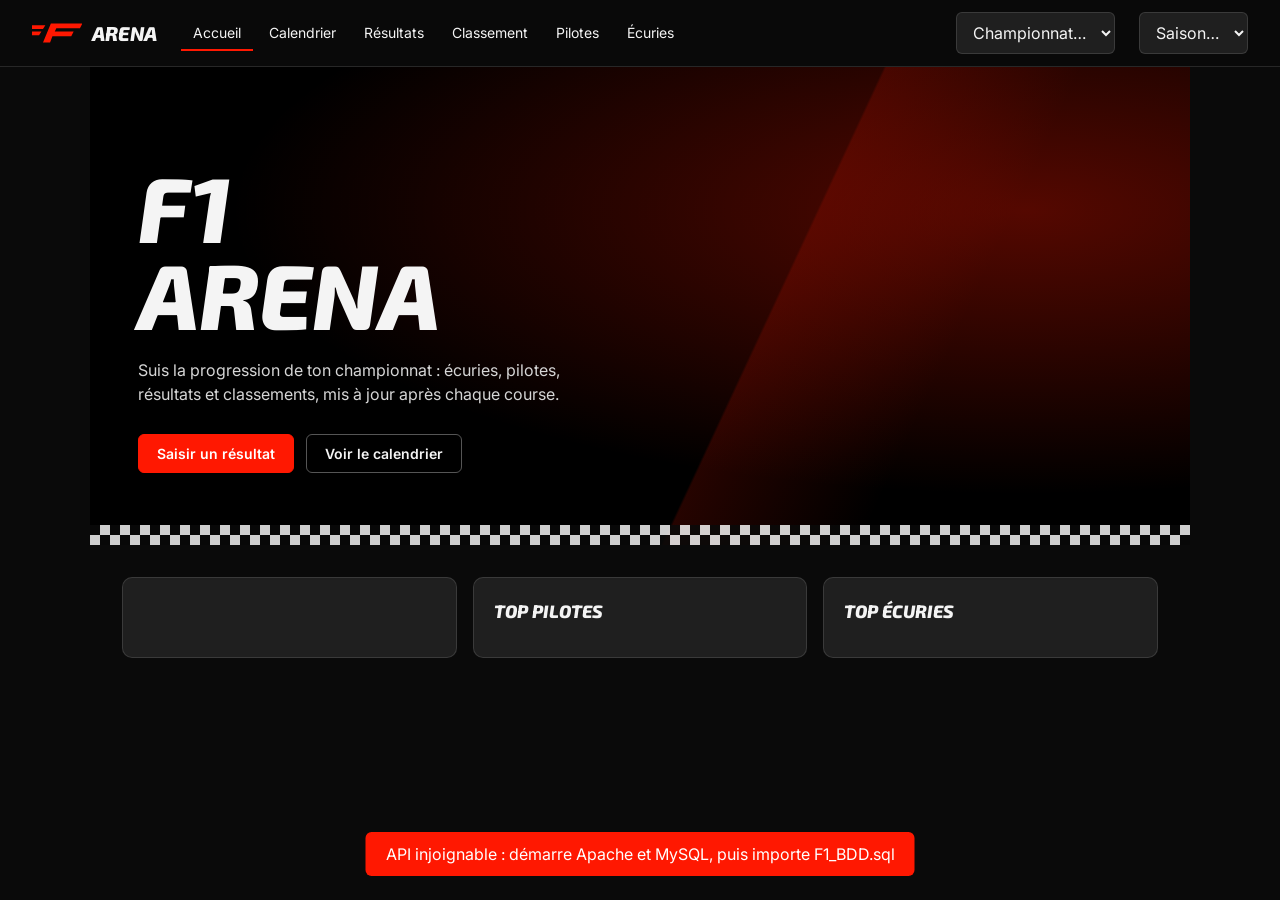
<file: index.html>
<!doctype html>
<html lang="fr">
  <head>
    <meta charset="utf-8">
    <meta name="viewport" content="width=device-width, initial-scale=1">

    <title>Accueil – Arena</title>

    <link rel="stylesheet" href="css/style.css">
  </head>

  <body>
    <!-- Conteneur de navigation destiné au JavaScript. -->
    <header id="nav" class="top"></header>

    <main>
      <!-- Présentation du championnat et accès aux actions principales. -->
      <section class="hero">
        <h1>
          F1<br>
          Arena
        </h1>

        <p>
          Suis la progression de ton championnat : écuries, pilotes,
          résultats et classements, mis à jour après chaque course.
        </p>

        <div class="cta">
          <a class="btn" href="results.html">Saisir un résultat</a>
          <a class="btn ghost" href="calendar.html">Voir le calendrier</a>
        </div>
      </section>

      <!-- Tableau de bord : prochaine course et meilleurs classements. -->
      <section class="grid3">
        <!-- Emplacement réservé aux informations de la prochaine course. -->
        <div class="panel" id="next"></div>

        <div class="panel">
          <h2>Top pilotes</h2>

          <!-- Liste destinée à être remplie par le JavaScript. -->
          <ol class="mini" id="topD"></ol>
        </div>

        <div class="panel">
          <h2>Top écuries</h2>

          <!-- Liste destinée à être remplie par le JavaScript. -->
          <ol class="mini" id="topT"></ol>
        </div>
      </section>
    </main>

    <!-- Conserver cet ordre pour les éventuelles dépendances entre scripts. -->
    <script src="js/common.js"></script>
    <script src="js/index.js"></script>
  </body>
</html>
</file>
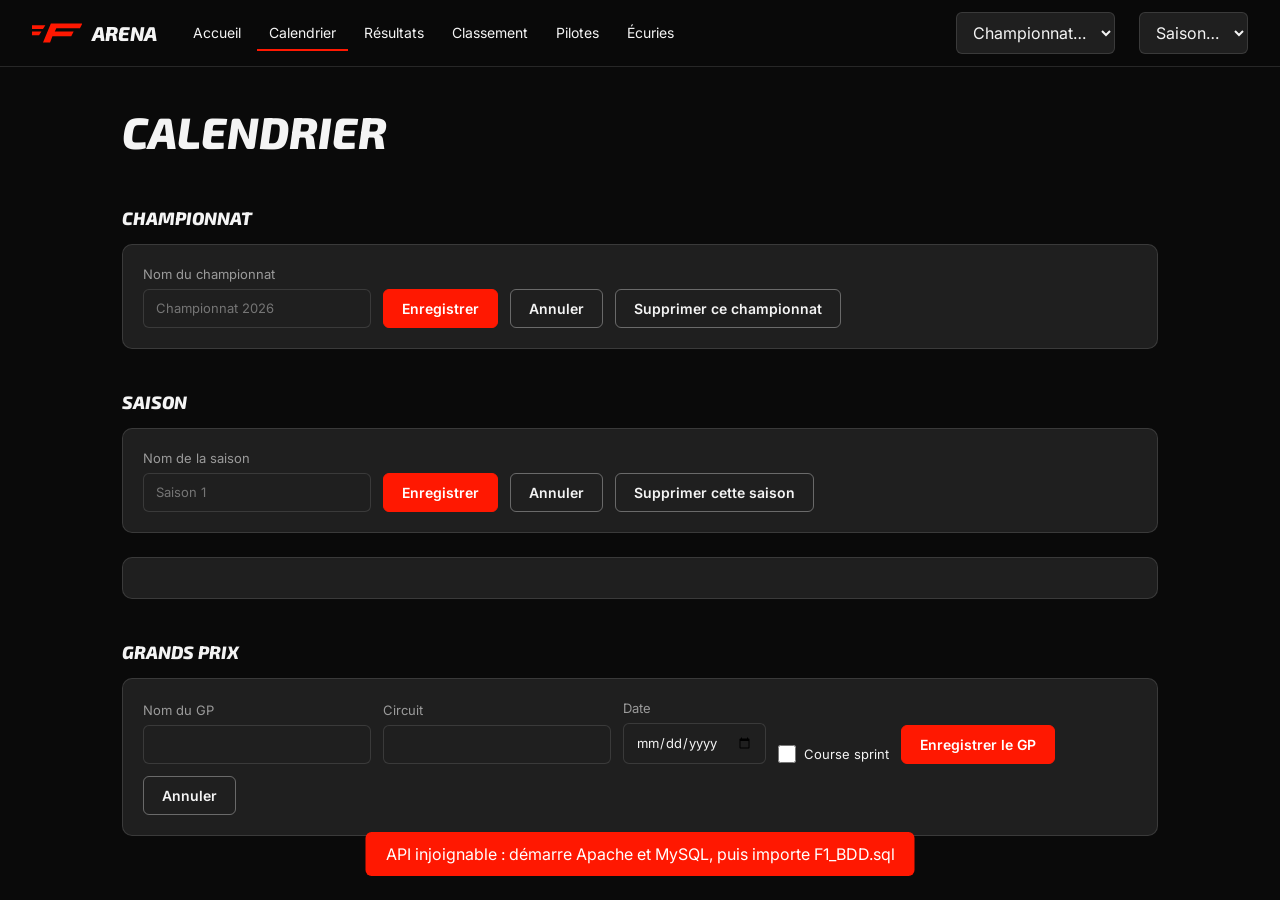
<file: calendar.html>
<!doctype html>
<html lang="fr">
  <head>
    <meta charset="utf-8">
    <meta name="viewport" content="width=device-width, initial-scale=1">

    <title>Calendrier – Arena</title>

    <link rel="stylesheet" href="css/style.css">
  </head>

  <body>
    <!-- Conteneur de navigation destiné au JavaScript. -->
    <header id="nav" class="top"></header>

    <main>
      <h1>Calendrier</h1>

      <!-- Gestion du championnat : enregistrement et suppression. -->
      <section class="block">
        <h2>Championnat</h2>

        <form class="panel" id="cf">
          <!-- Identifiant technique ; conserver son nom pour le JavaScript. -->
          <input type="hidden" name="rid">

          <label>
            Nom du championnat
            <input
              name="nm"
              required
              maxlength="80"
              placeholder="Championnat 2026"
            >
          </label>

          <button>Enregistrer</button>
          <button type="reset">Annuler</button>

          <!-- Action distincte de la soumission du formulaire. -->
          <button type="button" class="ghost" id="delChamp">
            Supprimer ce championnat
          </button>
        </form>
      </section>

      <!-- Gestion de la saison et emplacement des options de copie. -->
      <section class="block">
        <h2>Saison</h2>

        <form class="panel" id="sf">
          <input type="hidden" name="rid">

          <label>
            Nom de la saison
            <input
              name="sn"
              required
              maxlength="80"
              placeholder="Saison 1"
            >
          </label>

          <button>Enregistrer</button>
          <button type="reset">Annuler</button>

          <button type="button" class="ghost" id="delSeason">
            Supprimer cette saison
          </button>
        </form>

        <!-- Zone de copie dont le contenu est à vérifier dans calendar.js. -->
        <div class="panel" id="copyBox"></div>
      </section>

      <!-- Formulaire de gestion des Grands Prix et liste associée. -->
      <section class="block">
        <h2>Grands Prix</h2>

        <form class="panel" id="rf">
          <input type="hidden" name="rid">

          <label>
            Nom du GP
            <input name="nm" required maxlength="120">
          </label>

          <label>
            Circuit
            <input name="circ" maxlength="120">
          </label>

          <label>
            Date
            <input type="date" name="dt" required>
          </label>

          <label class="row">
            <input type="checkbox" name="spr">
            Course sprint
          </label>

          <button>Enregistrer le GP</button>
          <button type="reset">Annuler</button>
        </form>

        <!-- Emplacement destiné à la liste des Grands Prix. -->
        <div id="list"></div>
      </section>
    </main>

    <!-- Conserver l'ordre de chargement des scripts. -->
    <script src="js/common.js"></script>
    <script src="js/calendar.js"></script>
  </body>
</html>
</file>
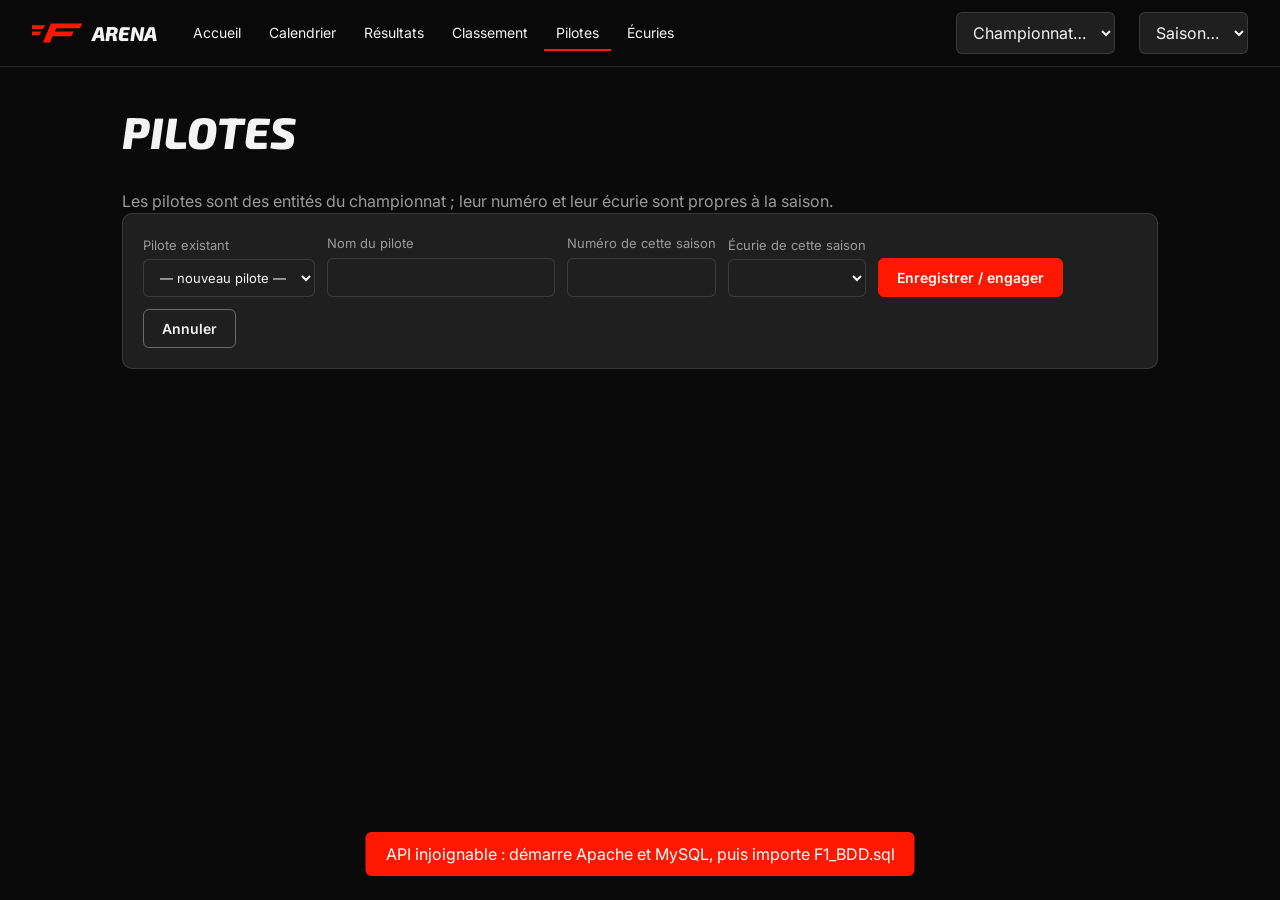
<file: drivers.html>
<!doctype html>
<html lang="fr">
  <head>
    <meta charset="utf-8">
    <meta name="viewport" content="width=device-width, initial-scale=1">

    <title>Pilotes – Arena</title>

    <link rel="stylesheet" href="css/style.css">
  </head>

  <body>
    <!-- Conteneur de navigation destiné au JavaScript. -->
    <header id="nav" class="top"></header>

    <main>
      <h1>Pilotes</h1>

      <!-- Distinction entre le pilote et ses informations propres à la saison. -->
      <p class="mut">
        Les pilotes sont des entités du championnat ; leur numéro et leur
        écurie sont propres à la saison.
      </p>

      <!-- Création d'un pilote ou engagement d'un pilote existant. -->
      <form class="panel" id="f">
        <!-- Identifiants techniques utilisés par le JavaScript. -->
        <input type="hidden" name="rid">
        <input type="hidden" name="driverid">

        <label>
          Pilote existant
          <select name="existing">
            <option value="">— nouveau pilote —</option>
          </select>
        </label>

        <label>
          Nom du pilote
          <input name="nm" required maxlength="80">
        </label>

        <!-- Le numéro et l'écurie concernent uniquement la saison. -->
        <label>
          Numéro de cette saison
          <input name="num" type="number" min="0" max="999">
        </label>

        <label>
          Écurie de cette saison
          <select name="team"></select>
        </label>

        <button>Enregistrer / engager</button>
        <button type="reset">Annuler</button>
      </form>

      <!-- Emplacement destiné à la liste des pilotes. -->
      <div id="list"></div>
    </main>

    <!-- Conserver l'ordre de chargement des scripts. -->
    <script src="js/common.js"></script>
    <script src="js/drivers.js"></script>
  </body>
</html>
</file>
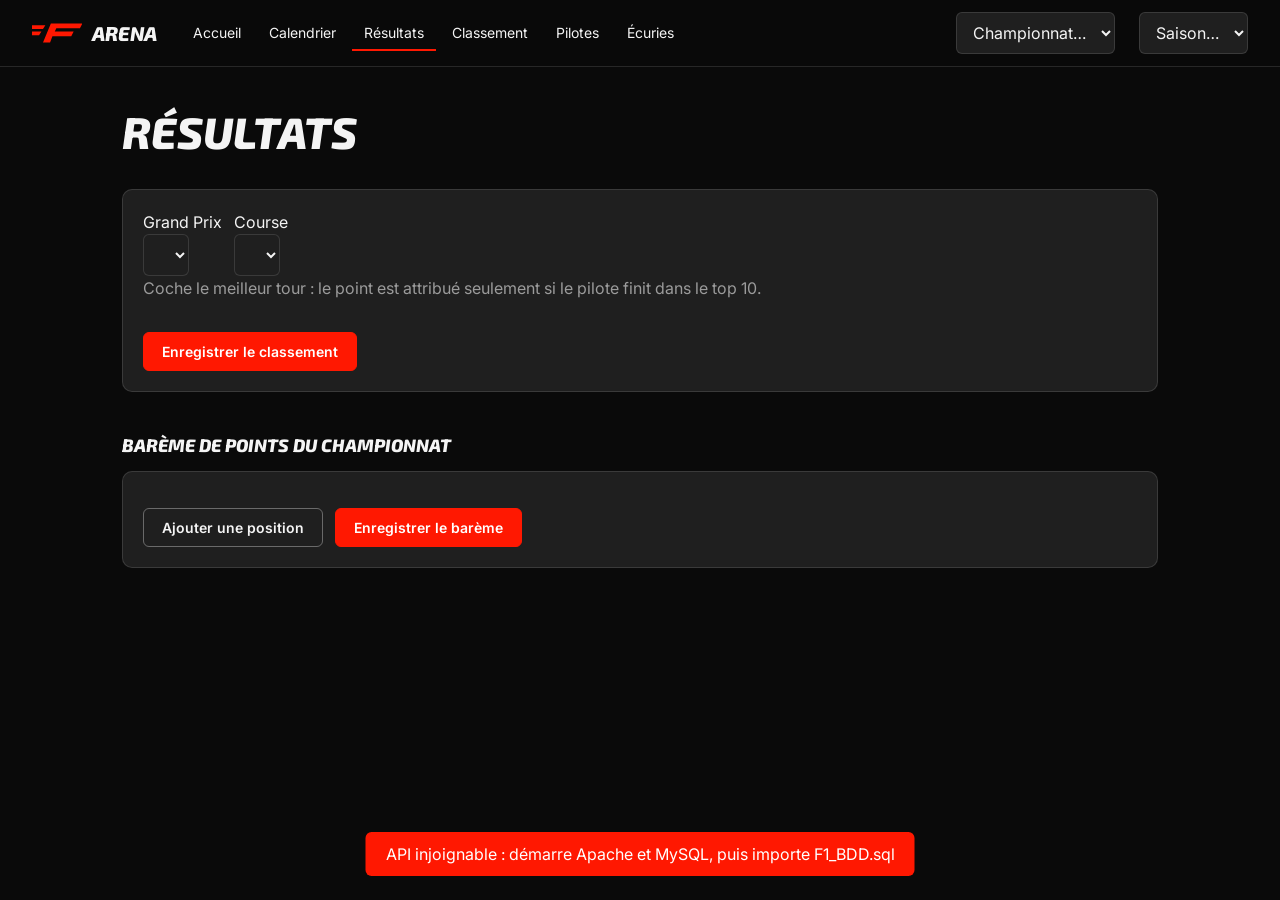
<file: results.html>
<!doctype html>
<html lang="fr">
  <head>
    <meta charset="utf-8">
    <meta name="viewport" content="width=device-width, initial-scale=1">

    <title>Résultats – Arena</title>

    <link rel="stylesheet" href="css/style.css">
  </head>

  <body>
    <!-- Conteneur de navigation destiné au JavaScript. -->
    <header id="nav" class="top"></header>

    <main>
      <h1>Résultats</h1>

      <!-- Saisie du classement pour le Grand Prix et la course sélectionnés. -->
      <div class="panel" id="entry">
        <div style="display:flex;gap:12px;flex-wrap:wrap">
          <label>
            Grand Prix<br>
            <select id="race"></select>
          </label>

          <label>
            Course<br>
            <select id="kind"></select>
          </label>
        </div>

        <!-- Rappel de la règle affichée pour le point du meilleur tour. -->
        <p class="mut" id="flHint">
          Coche le meilleur tour : le point est attribué seulement si le
          pilote finit dans le top 10.
        </p>

        <!-- Emplacement destiné aux lignes de saisie du classement. -->
        <div class="pos-grid" id="rows"></div>

        <button id="save">Enregistrer le classement</button>
      </div>

      <!-- Configuration des points attribués à chaque position. -->
      <section class="block">
        <h2>Barème de points du championnat</h2>

        <div class="panel">
          <div class="wrap">
            <!-- Tableau destiné à être rempli par le JavaScript. -->
            <table id="scoring"></table>
          </div>

          <p class="cta" style="margin-top:16px">
            <button class="ghost" id="addPos">
              Ajouter une position
            </button>

            <button id="saveScoring">
              Enregistrer le barème
            </button>
          </p>
        </div>
      </section>
    </main>

    <!-- Conserver l'ordre de chargement des scripts. -->
    <script src="js/common.js"></script>
    <script src="js/results.js"></script>
  </body>
</html>
</file>
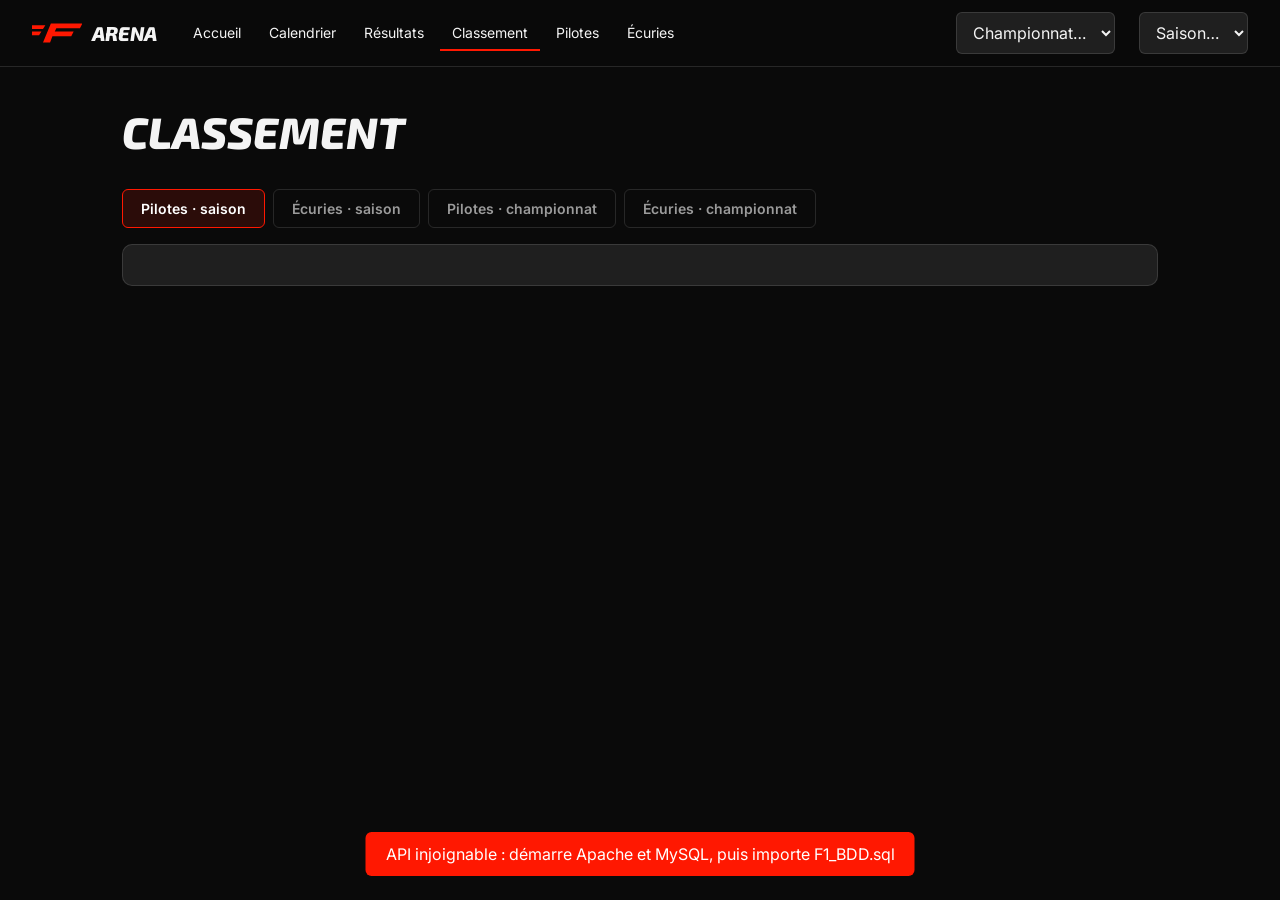
<file: standings.html>
<!doctype html>
<html lang="fr">
  <head>
    <meta charset="utf-8">
    <meta name="viewport" content="width=device-width, initial-scale=1">

    <title>Classement – Arena</title>

    <link rel="stylesheet" href="css/style.css">
  </head>

  <body>
    <!-- Conteneur de navigation destiné au JavaScript. -->
    <header id="nav" class="top"></header>

    <main>
      <h1>Classement</h1>

      <!--
        Sélection du classement à afficher.
        Les attributs data-t identifient chaque vue pour le JavaScript.
      -->
      <div class="tabs">
        <button class="on" data-t="drivers">
          Pilotes · saison
        </button>

        <button data-t="teams">
          Écuries · saison
        </button>

        <button data-t="globalDrivers">
          Pilotes · championnat
        </button>

        <button data-t="globalTeams">
          Écuries · championnat
        </button>
      </div>

      <!-- Emplacement destiné aux informations du classement sélectionné. -->
      <div id="titleInfo"></div>

      <!-- Conteneur destiné au tableau de classement. -->
      <div class="panel wrap" id="tbl"></div>
    </main>

    <!-- Conserver l'ordre de chargement des scripts. -->
    <script src="js/common.js"></script>
    <script src="js/standings.js"></script>
  </body>
</html>
</file>
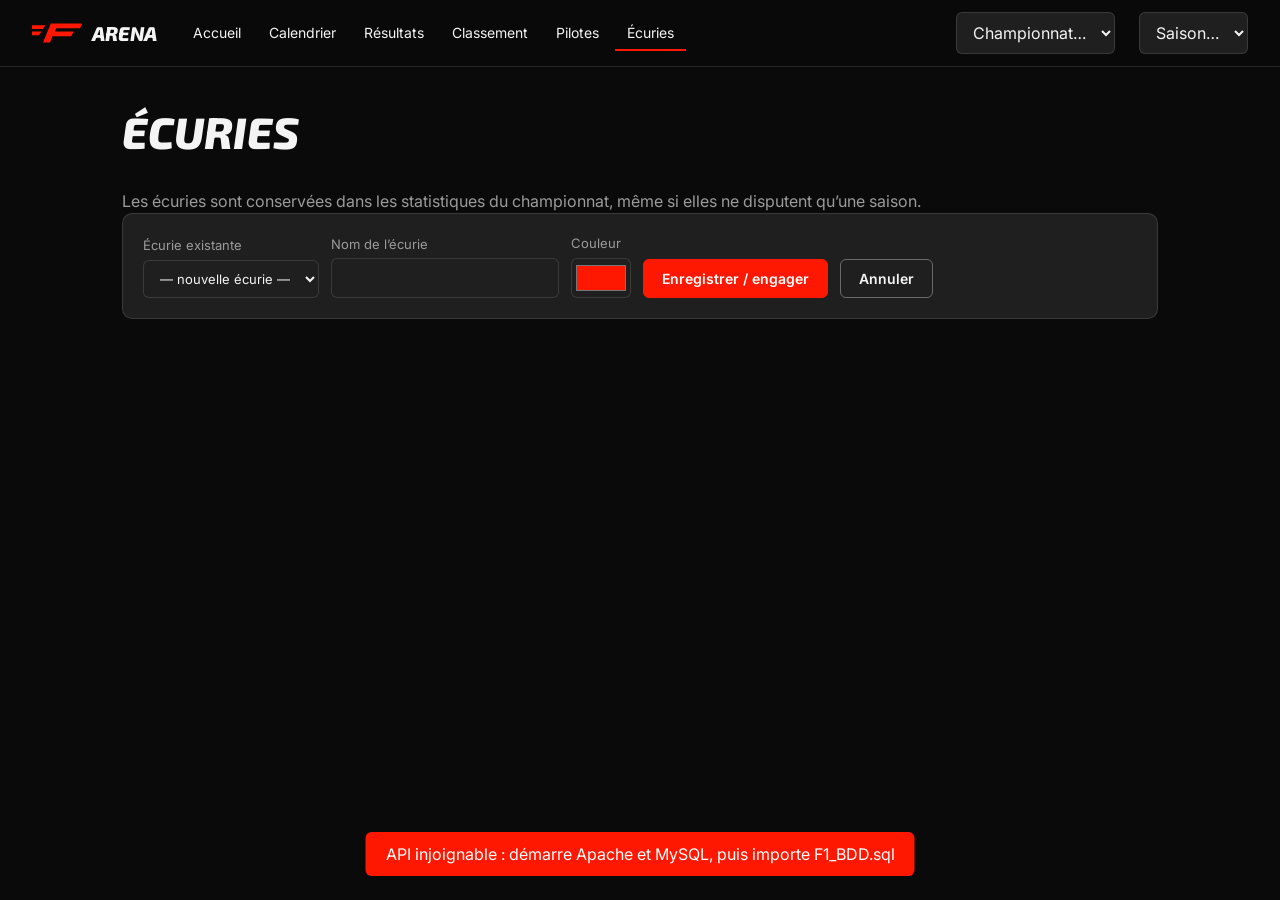
<file: teams.html>
<!doctype html>
<html lang="fr">
  <head>
    <meta charset="utf-8">
    <meta name="viewport" content="width=device-width, initial-scale=1">

    <title>Écuries – Arena</title>

    <link rel="stylesheet" href="css/style.css">
  </head>

  <body>
    <!-- Conteneur de navigation destiné au JavaScript. -->
    <header id="nav" class="top"></header>

    <main>
      <h1>Écuries</h1>

      <!-- Les statistiques du championnat conservent l'historique des écuries. -->
      <p class="mut">
        Les écuries sont conservées dans les statistiques du championnat,
        même si elles ne disputent qu’une saison.
      </p>

      <!-- Création d'une écurie ou engagement d'une écurie existante. -->
      <form class="panel" id="f">
        <!-- Identifiants techniques utilisés par le JavaScript. -->
        <input type="hidden" name="rid">
        <input type="hidden" name="teamid">

        <label>
          Écurie existante
          <select name="existing">
            <option value="">— nouvelle écurie —</option>
          </select>
        </label>

        <label>
          Nom de l’écurie
          <input name="nm" required maxlength="80">
        </label>

        <!-- Sélecteur de couleur avec une valeur initiale rouge. -->
        <label>
          Couleur
          <input type="color" name="col" value="#ff1801">
        </label>

        <button>Enregistrer / engager</button>
        <button type="reset">Annuler</button>
      </form>

      <!-- Emplacement destiné à la liste des écuries. -->
      <div id="list"></div>
    </main>

    <!-- Conserver l'ordre de chargement des scripts. -->
    <script src="js/common.js"></script>
    <script src="js/teams.js"></script>
  </body>
</html>
</file>
<file: css/style.css>
@import url('https://fonts.googleapis.com/css2?family=Exo+2:ital,wght@1,800;1,900&family=Inter:wght@400;600&display=swap');

/* ==========================================================================
   Thème
   Modifier ces variables pour adapter les couleurs générales du site.
   ========================================================================== */

:root {
  --red: #FF1801;
  --carbon: #0A0A0A;
  --track: #1F1F1F;
  --neutral: #F4F4F4;
  --line: #ffffff1f;
  --mut: #9b9b9b;
}

/* ==========================================================================
   Styles de base et typographie
   ========================================================================== */

* {
  box-sizing: border-box;
  margin: 0;
}

body {
  background: var(--carbon);
  color: var(--neutral);
  font: 16px/1.5 Inter, system-ui, sans-serif;
  min-height: 100vh;
}

h1,
h2,
h3,
.brand b,
.num,
.big {
  font-family: 'Exo 2', 'Formula', Impact, sans-serif;
  font-style: italic;
  font-weight: 800;
  text-transform: uppercase;
}

a {
  color: var(--red);
}

/* Indicateur de focus, notamment pour la navigation au clavier. */
:focus-visible {
  outline: 2px solid var(--red);
  outline-offset: 2px;
}

/* ==========================================================================
   Barre de navigation
   ========================================================================== */

.top {
  position: sticky;
  top: 0;
  z-index: 5;
  display: flex;
  align-items: center;
  gap: 24px;
  padding: 12px 32px;
  background: #0a0a0aee;
  backdrop-filter: blur(8px);
  border-bottom: 1px solid var(--line);
}

.brand {
  display: flex;
  align-items: center;
  gap: 10px;
  color: var(--neutral);
  text-decoration: none;
  font-size: 20px;
}

.mark {
  height: 22px;
  fill: var(--red);
}

/* Défilement horizontal si les liens dépassent la largeur disponible. */
.top nav {
  display: flex;
  gap: 4px;
  flex: 1;
  overflow-x: auto;
}

.top nav a {
  color: var(--neutral);
  text-decoration: none;
  padding: 6px 12px;
  font-size: 14px;
  border-bottom: 2px solid transparent;
  white-space: nowrap;
}

.top nav a:hover {
  color: var(--red);
}

.top nav a.on {
  border-color: var(--red);
}

/* ==========================================================================
   Champs de saisie
   ========================================================================== */

select,
input {
  background: var(--track);
  color: var(--neutral);
  border: 1px solid var(--line);
  border-radius: 6px;
  padding: 9px 12px;
  font: inherit;
  max-width: 100%;
}

select:focus,
input:focus {
  border-color: var(--red);
  outline: none;
}

input[type=color] {
  padding: 2px;
  height: 40px;
  width: 60px;
}

input[type=checkbox] {
  accent-color: var(--red);
  width: 18px;
  height: 18px;
}

/* ==========================================================================
   Contenu principal
   ========================================================================== */

main {
  max-width: 1100px;
  margin: 0 auto;
  padding: 32px;
}

main > h1 {
  font-size: clamp(28px, 5vw, 44px);
  margin-bottom: 24px;
}

h2 {
  font-size: 18px;
  margin-bottom: 12px;
}

/* ==========================================================================
   Bannière d'accueil
   ========================================================================== */

.hero {
  position: relative;
  overflow: hidden;
  margin: -32px -32px 32px;
  padding: 96px 48px 72px;
  background:
    radial-gradient(
      ellipse at 85% 30%,
      #ff180155,
      transparent 60%
    ),
    linear-gradient(
      115deg,
      transparent 60%,
      #ff180126 60.2%,
      transparent 75%
    ),
    #000;
}

/* Bande décorative en damier au bas de la bannière. */
.hero::after {
  content: "";
  position: absolute;
  inset: auto 0 0;
  height: 20px;
  background:
    conic-gradient(
      #f4f4f4 25%,
      #0a0a0a 0 50%,
      #f4f4f4 0 75%,
      #0a0a0a 0
    ) 0 0 / 20px 20px;
  opacity: .85;
}

.hero h1 {
  font-size: clamp(44px, 9vw, 92px);
  line-height: .95;
}

.hero p {
  max-width: 46ch;
  margin: 20px 0 28px;
  color: #d6d6d6;
}

/* ==========================================================================
   Boutons et groupes d'actions
   ========================================================================== */

.cta {
  display: flex;
  gap: 12px;
  flex-wrap: wrap;
}

.btn,
button {
  background: var(--red);
  color: #fff;
  border: 1px solid var(--red);
  border-radius: 6px;
  padding: 10px 18px;
  font: 600 14px Inter, sans-serif;
  cursor: pointer;
  text-decoration: none;
  display: inline-block;
}

.btn:hover,
button:hover {
  filter: brightness(1.15);
}

/* Variante secondaire, également utilisée pour les boutons de réinitialisation. */
.ghost,
button.ghost,
.acts button,
button[type=reset] {
  background: transparent;
  color: var(--neutral);
  border-color: #ffffff55;
}

.acts button.del {
  color: #ff7a6e;
  border-color: #ff7a6e55;
}

.small {
  padding: 6px 12px;
  margin-top: 10px;
}

/* ==========================================================================
   Grilles, panneaux et formulaires
   ========================================================================== */

/* Le nombre de colonnes dépend de la largeur disponible. */
.grid3 {
  display: grid;
  grid-template-columns: repeat(auto-fit, minmax(280px, 1fr));
  gap: 16px;
}

.panel,
.card,
form.panel {
  background: var(--track);
  border: 1px solid var(--line);
  border-radius: 10px;
  padding: 20px;
}

form.panel {
  display: flex;
  flex-wrap: wrap;
  gap: 12px;
  align-items: end;
  margin-bottom: 24px;
}

form label {
  display: flex;
  flex-direction: column;
  gap: 4px;
  font-size: 13px;
  color: var(--mut);
}

/* Présentation horizontale pour les labels contenant une case à cocher. */
form label.row {
  flex-direction: row;
  align-items: center;
  color: var(--neutral);
  gap: 8px;
}

/* ==========================================================================
   Textes et listes compactes
   ========================================================================== */

.big {
  font-size: 26px;
  line-height: 1.1;
}

.mut {
  color: var(--mut);
}

.mini {
  list-style: none;
  padding: 0;
}

.mini li {
  display: flex;
  align-items: center;
  gap: 10px;
  padding: 8px 0;
  border-top: 1px solid var(--line);
}

.mini i {
  font: italic 800 14px 'Exo 2', sans-serif;
  color: var(--red);
  width: 16px;
}

.mini span {
  flex: 1;
}

/* Repères colorés : leur couleur peut être définie ailleurs. */
em.dot,
.mini em {
  display: inline-block;
  width: 10px;
  height: 10px;
  border-radius: 2px;
  margin-right: 8px;
  transform: skewX(-20deg);
}

/* ==========================================================================
   Cartes, numéros et badges
   ========================================================================== */

.card {
  display: flex;
  align-items: center;
  gap: 16px;
  margin-bottom: 10px;

  /* --c personnalise la bordure ; le rouge sert de valeur de repli. */
  border-left: 4px solid var(--c, var(--red));
}

.card > div:nth-child(2) {
  flex: 1;
  min-width: 0;
}

.card p {
  color: var(--mut);
  font-size: 14px;
}

.num {
  font-size: 28px;
  color: var(--red);
  min-width: 44px;
  text-align: center;
}

/* Barre décorative utilisant la variable locale --c. */
.bar {
  width: 6px;
  align-self: stretch;
  background: var(--c);
  transform: skewX(-20deg);
}

.acts {
  display: flex;
  gap: 8px;
  flex-wrap: wrap;
}

.acts button {
  padding: 6px 12px;
}

.tag {
  background: var(--red);
  padding: 1px 8px;
  border-radius: 3px;
  font-size: 12px;
  color: #fff;
}

.empty {
  color: var(--mut);
  padding: 16px 0;
}

/* ==========================================================================
   Tableaux et classements
   ========================================================================== */

/* Autorise le défilement horizontal des contenus trop larges. */
.wrap {
  overflow-x: auto;
}

table {
  width: 100%;
  border-collapse: collapse;
}

th {
  text-align: left;
  font-size: 12px;
  color: var(--mut);
  font-weight: 600;
  padding: 8px 12px;
  border-bottom: 1px solid var(--line);
}

td {
  padding: 12px;
  border-bottom: 1px solid var(--line);
}

td small {
  color: var(--mut);
}

/* Couleurs du podium appliquées à la première cellule de chaque ligne. */
tr.r1 td:first-child {
  color: #ffd24a;
}

tr.r2 td:first-child {
  color: #c4c9cf;
}

tr.r3 td:first-child {
  color: #d98a4a;
}

tr:hover td {
  background: #ffffff08;
}

td b {
  font-family: 'Exo 2', sans-serif;
  font-style: italic;
  font-size: 18px;
}

/* ==========================================================================
   Onglets de sélection du classement
   ========================================================================== */

.tabs {
  display: flex;
  gap: 8px;
  margin-bottom: 16px;
}

.tabs button {
  background: transparent;
  border-color: var(--line);
  color: var(--mut);
}

.tabs button.on {
  color: #fff;
  border-color: var(--red);
  background: #ff180122;
}

/* ==========================================================================
   Saisie des positions de course
   ========================================================================== */

.pos-grid {
  display: grid;
  grid-template-columns: repeat(2, minmax(0, 1fr));
  gap: 10px;
  margin: 16px 0;
}

/* Une seule colonne sur les écrans de 620 px ou moins. */
@media (max-width: 620px) {
  .pos-grid {
    grid-template-columns: 1fr;
  }
}

.pos {
  display: flex;
  flex-direction: row !important;
  align-items: center;
  gap: 10px;
}

.pos span {
  font: italic 800 16px 'Exo 2', sans-serif;
  color: var(--red);
  width: 34px;
}

.pos select {
  flex: 1;
}

/* ==========================================================================
   Sections et informations contextuelles
   ========================================================================== */

section.block {
  margin-top: 40px;
}

.title-note {
  margin: 0 0 16px;
  padding: 10px 14px;
  border-left: 3px solid var(--red);
  background: #ff180116;
  color: #ddd;
}

/* ==========================================================================
   Notification temporaire
   .show affiche la notification ; .bad applique le style d'erreur.
   ========================================================================== */

#toast {
  position: fixed;
  bottom: 24px;
  left: 50%;
  transform: translate(-50%, 20px);
  background: var(--neutral);
  color: #000;
  padding: 10px 20px;
  border-radius: 6px;
  opacity: 0;
  pointer-events: none;
  transition: .2s;
  z-index: 9;
}

#toast.show {
  opacity: 1;
  transform: translate(-50%, 0);
}

#toast.bad {
  background: var(--red);
  color: #fff;
}

/* ==========================================================================
   Adaptation aux petits écrans
   ========================================================================== */

@media (max-width: 700px) {
  .top {
    padding: 10px 16px;
    flex-wrap: wrap;
    gap: 8px;
  }

  main {
    padding: 20px 16px;
  }

  /* Ajuste les marges négatives au nouveau padding du contenu principal. */
  .hero {
    margin: -20px -16px 24px;
    padding: 56px 20px 48px;
  }

  .card {
    flex-wrap: wrap;
  }
}

/* Désactive les transitions si l'utilisateur demande moins de mouvement. */
@media (prefers-reduced-motion: reduce) {
  * {
    transition: none !important;
  }
}
</file>
